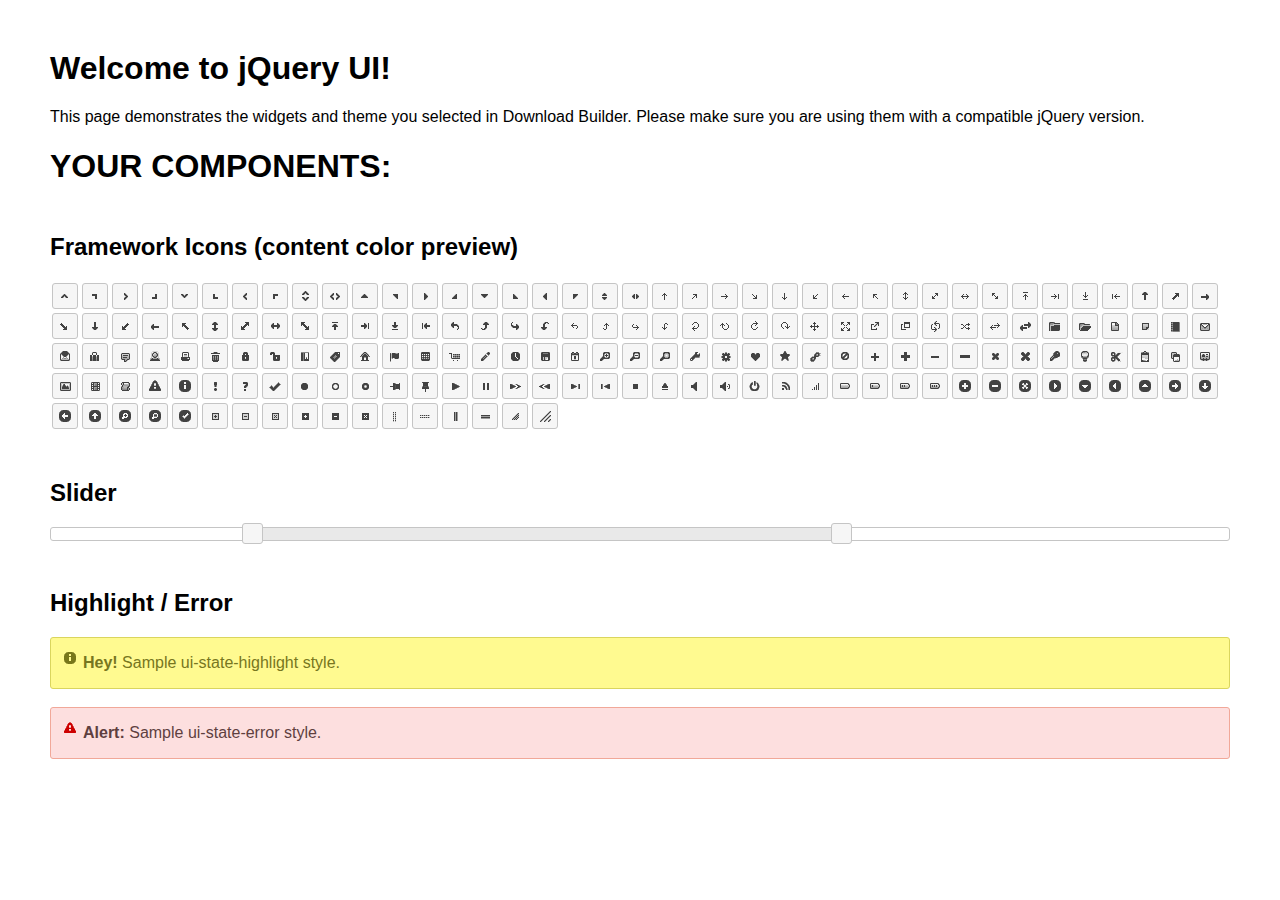
<file: jquery/index.html>
<!doctype html>
<html lang="us">
<head>
	<meta charset="utf-8">
	<title>jQuery UI Example Page</title>
	<link href="jquery-ui.css" rel="stylesheet">
	<style>
	body{
		font-family: "Trebuchet MS", sans-serif;
		margin: 50px;
	}
	.demoHeaders {
		margin-top: 2em;
	}
	#dialog-link {
		padding: .4em 1em .4em 20px;
		text-decoration: none;
		position: relative;
	}
	#dialog-link span.ui-icon {
		margin: 0 5px 0 0;
		position: absolute;
		left: .2em;
		top: 50%;
		margin-top: -8px;
	}
	#icons {
		margin: 0;
		padding: 0;
	}
	#icons li {
		margin: 2px;
		position: relative;
		padding: 4px 0;
		cursor: pointer;
		float: left;
		list-style: none;
	}
	#icons span.ui-icon {
		float: left;
		margin: 0 4px;
	}
	.fakewindowcontain .ui-widget-overlay {
		position: absolute;
	}
	select {
		width: 200px;
	}
	</style>
</head>
<body>

<h1>Welcome to jQuery UI!</h1>

<div class="ui-widget">
	<p>This page demonstrates the widgets and theme you selected in Download Builder. Please make sure you are using them with a compatible jQuery version.</p>
</div>

<h1>YOUR COMPONENTS:</h1>









<h2 class="demoHeaders">Framework Icons (content color preview)</h2>
<ul id="icons" class="ui-widget ui-helper-clearfix">
	<li class="ui-state-default ui-corner-all" title=".ui-icon-caret-1-n"><span class="ui-icon ui-icon-caret-1-n"></span></li>
	<li class="ui-state-default ui-corner-all" title=".ui-icon-caret-1-ne"><span class="ui-icon ui-icon-caret-1-ne"></span></li>
	<li class="ui-state-default ui-corner-all" title=".ui-icon-caret-1-e"><span class="ui-icon ui-icon-caret-1-e"></span></li>
	<li class="ui-state-default ui-corner-all" title=".ui-icon-caret-1-se"><span class="ui-icon ui-icon-caret-1-se"></span></li>
	<li class="ui-state-default ui-corner-all" title=".ui-icon-caret-1-s"><span class="ui-icon ui-icon-caret-1-s"></span></li>
	<li class="ui-state-default ui-corner-all" title=".ui-icon-caret-1-sw"><span class="ui-icon ui-icon-caret-1-sw"></span></li>
	<li class="ui-state-default ui-corner-all" title=".ui-icon-caret-1-w"><span class="ui-icon ui-icon-caret-1-w"></span></li>
	<li class="ui-state-default ui-corner-all" title=".ui-icon-caret-1-nw"><span class="ui-icon ui-icon-caret-1-nw"></span></li>
	<li class="ui-state-default ui-corner-all" title=".ui-icon-caret-2-n-s"><span class="ui-icon ui-icon-caret-2-n-s"></span></li>
	<li class="ui-state-default ui-corner-all" title=".ui-icon-caret-2-e-w"><span class="ui-icon ui-icon-caret-2-e-w"></span></li>
	<li class="ui-state-default ui-corner-all" title=".ui-icon-triangle-1-n"><span class="ui-icon ui-icon-triangle-1-n"></span></li>
	<li class="ui-state-default ui-corner-all" title=".ui-icon-triangle-1-ne"><span class="ui-icon ui-icon-triangle-1-ne"></span></li>
	<li class="ui-state-default ui-corner-all" title=".ui-icon-triangle-1-e"><span class="ui-icon ui-icon-triangle-1-e"></span></li>
	<li class="ui-state-default ui-corner-all" title=".ui-icon-triangle-1-se"><span class="ui-icon ui-icon-triangle-1-se"></span></li>
	<li class="ui-state-default ui-corner-all" title=".ui-icon-triangle-1-s"><span class="ui-icon ui-icon-triangle-1-s"></span></li>
	<li class="ui-state-default ui-corner-all" title=".ui-icon-triangle-1-sw"><span class="ui-icon ui-icon-triangle-1-sw"></span></li>
	<li class="ui-state-default ui-corner-all" title=".ui-icon-triangle-1-w"><span class="ui-icon ui-icon-triangle-1-w"></span></li>
	<li class="ui-state-default ui-corner-all" title=".ui-icon-triangle-1-nw"><span class="ui-icon ui-icon-triangle-1-nw"></span></li>
	<li class="ui-state-default ui-corner-all" title=".ui-icon-triangle-2-n-s"><span class="ui-icon ui-icon-triangle-2-n-s"></span></li>
	<li class="ui-state-default ui-corner-all" title=".ui-icon-triangle-2-e-w"><span class="ui-icon ui-icon-triangle-2-e-w"></span></li>
	<li class="ui-state-default ui-corner-all" title=".ui-icon-arrow-1-n"><span class="ui-icon ui-icon-arrow-1-n"></span></li>
	<li class="ui-state-default ui-corner-all" title=".ui-icon-arrow-1-ne"><span class="ui-icon ui-icon-arrow-1-ne"></span></li>
	<li class="ui-state-default ui-corner-all" title=".ui-icon-arrow-1-e"><span class="ui-icon ui-icon-arrow-1-e"></span></li>
	<li class="ui-state-default ui-corner-all" title=".ui-icon-arrow-1-se"><span class="ui-icon ui-icon-arrow-1-se"></span></li>
	<li class="ui-state-default ui-corner-all" title=".ui-icon-arrow-1-s"><span class="ui-icon ui-icon-arrow-1-s"></span></li>
	<li class="ui-state-default ui-corner-all" title=".ui-icon-arrow-1-sw"><span class="ui-icon ui-icon-arrow-1-sw"></span></li>
	<li class="ui-state-default ui-corner-all" title=".ui-icon-arrow-1-w"><span class="ui-icon ui-icon-arrow-1-w"></span></li>
	<li class="ui-state-default ui-corner-all" title=".ui-icon-arrow-1-nw"><span class="ui-icon ui-icon-arrow-1-nw"></span></li>
	<li class="ui-state-default ui-corner-all" title=".ui-icon-arrow-2-n-s"><span class="ui-icon ui-icon-arrow-2-n-s"></span></li>
	<li class="ui-state-default ui-corner-all" title=".ui-icon-arrow-2-ne-sw"><span class="ui-icon ui-icon-arrow-2-ne-sw"></span></li>
	<li class="ui-state-default ui-corner-all" title=".ui-icon-arrow-2-e-w"><span class="ui-icon ui-icon-arrow-2-e-w"></span></li>
	<li class="ui-state-default ui-corner-all" title=".ui-icon-arrow-2-se-nw"><span class="ui-icon ui-icon-arrow-2-se-nw"></span></li>
	<li class="ui-state-default ui-corner-all" title=".ui-icon-arrowstop-1-n"><span class="ui-icon ui-icon-arrowstop-1-n"></span></li>
	<li class="ui-state-default ui-corner-all" title=".ui-icon-arrowstop-1-e"><span class="ui-icon ui-icon-arrowstop-1-e"></span></li>
	<li class="ui-state-default ui-corner-all" title=".ui-icon-arrowstop-1-s"><span class="ui-icon ui-icon-arrowstop-1-s"></span></li>
	<li class="ui-state-default ui-corner-all" title=".ui-icon-arrowstop-1-w"><span class="ui-icon ui-icon-arrowstop-1-w"></span></li>
	<li class="ui-state-default ui-corner-all" title=".ui-icon-arrowthick-1-n"><span class="ui-icon ui-icon-arrowthick-1-n"></span></li>
	<li class="ui-state-default ui-corner-all" title=".ui-icon-arrowthick-1-ne"><span class="ui-icon ui-icon-arrowthick-1-ne"></span></li>
	<li class="ui-state-default ui-corner-all" title=".ui-icon-arrowthick-1-e"><span class="ui-icon ui-icon-arrowthick-1-e"></span></li>
	<li class="ui-state-default ui-corner-all" title=".ui-icon-arrowthick-1-se"><span class="ui-icon ui-icon-arrowthick-1-se"></span></li>
	<li class="ui-state-default ui-corner-all" title=".ui-icon-arrowthick-1-s"><span class="ui-icon ui-icon-arrowthick-1-s"></span></li>
	<li class="ui-state-default ui-corner-all" title=".ui-icon-arrowthick-1-sw"><span class="ui-icon ui-icon-arrowthick-1-sw"></span></li>
	<li class="ui-state-default ui-corner-all" title=".ui-icon-arrowthick-1-w"><span class="ui-icon ui-icon-arrowthick-1-w"></span></li>
	<li class="ui-state-default ui-corner-all" title=".ui-icon-arrowthick-1-nw"><span class="ui-icon ui-icon-arrowthick-1-nw"></span></li>
	<li class="ui-state-default ui-corner-all" title=".ui-icon-arrowthick-2-n-s"><span class="ui-icon ui-icon-arrowthick-2-n-s"></span></li>
	<li class="ui-state-default ui-corner-all" title=".ui-icon-arrowthick-2-ne-sw"><span class="ui-icon ui-icon-arrowthick-2-ne-sw"></span></li>
	<li class="ui-state-default ui-corner-all" title=".ui-icon-arrowthick-2-e-w"><span class="ui-icon ui-icon-arrowthick-2-e-w"></span></li>
	<li class="ui-state-default ui-corner-all" title=".ui-icon-arrowthick-2-se-nw"><span class="ui-icon ui-icon-arrowthick-2-se-nw"></span></li>
	<li class="ui-state-default ui-corner-all" title=".ui-icon-arrowthickstop-1-n"><span class="ui-icon ui-icon-arrowthickstop-1-n"></span></li>
	<li class="ui-state-default ui-corner-all" title=".ui-icon-arrowthickstop-1-e"><span class="ui-icon ui-icon-arrowthickstop-1-e"></span></li>
	<li class="ui-state-default ui-corner-all" title=".ui-icon-arrowthickstop-1-s"><span class="ui-icon ui-icon-arrowthickstop-1-s"></span></li>
	<li class="ui-state-default ui-corner-all" title=".ui-icon-arrowthickstop-1-w"><span class="ui-icon ui-icon-arrowthickstop-1-w"></span></li>
	<li class="ui-state-default ui-corner-all" title=".ui-icon-arrowreturnthick-1-w"><span class="ui-icon ui-icon-arrowreturnthick-1-w"></span></li>
	<li class="ui-state-default ui-corner-all" title=".ui-icon-arrowreturnthick-1-n"><span class="ui-icon ui-icon-arrowreturnthick-1-n"></span></li>
	<li class="ui-state-default ui-corner-all" title=".ui-icon-arrowreturnthick-1-e"><span class="ui-icon ui-icon-arrowreturnthick-1-e"></span></li>
	<li class="ui-state-default ui-corner-all" title=".ui-icon-arrowreturnthick-1-s"><span class="ui-icon ui-icon-arrowreturnthick-1-s"></span></li>
	<li class="ui-state-default ui-corner-all" title=".ui-icon-arrowreturn-1-w"><span class="ui-icon ui-icon-arrowreturn-1-w"></span></li>
	<li class="ui-state-default ui-corner-all" title=".ui-icon-arrowreturn-1-n"><span class="ui-icon ui-icon-arrowreturn-1-n"></span></li>
	<li class="ui-state-default ui-corner-all" title=".ui-icon-arrowreturn-1-e"><span class="ui-icon ui-icon-arrowreturn-1-e"></span></li>
	<li class="ui-state-default ui-corner-all" title=".ui-icon-arrowreturn-1-s"><span class="ui-icon ui-icon-arrowreturn-1-s"></span></li>
	<li class="ui-state-default ui-corner-all" title=".ui-icon-arrowrefresh-1-w"><span class="ui-icon ui-icon-arrowrefresh-1-w"></span></li>
	<li class="ui-state-default ui-corner-all" title=".ui-icon-arrowrefresh-1-n"><span class="ui-icon ui-icon-arrowrefresh-1-n"></span></li>
	<li class="ui-state-default ui-corner-all" title=".ui-icon-arrowrefresh-1-e"><span class="ui-icon ui-icon-arrowrefresh-1-e"></span></li>
	<li class="ui-state-default ui-corner-all" title=".ui-icon-arrowrefresh-1-s"><span class="ui-icon ui-icon-arrowrefresh-1-s"></span></li>
	<li class="ui-state-default ui-corner-all" title=".ui-icon-arrow-4"><span class="ui-icon ui-icon-arrow-4"></span></li>
	<li class="ui-state-default ui-corner-all" title=".ui-icon-arrow-4-diag"><span class="ui-icon ui-icon-arrow-4-diag"></span></li>
	<li class="ui-state-default ui-corner-all" title=".ui-icon-extlink"><span class="ui-icon ui-icon-extlink"></span></li>
	<li class="ui-state-default ui-corner-all" title=".ui-icon-newwin"><span class="ui-icon ui-icon-newwin"></span></li>
	<li class="ui-state-default ui-corner-all" title=".ui-icon-refresh"><span class="ui-icon ui-icon-refresh"></span></li>
	<li class="ui-state-default ui-corner-all" title=".ui-icon-shuffle"><span class="ui-icon ui-icon-shuffle"></span></li>
	<li class="ui-state-default ui-corner-all" title=".ui-icon-transfer-e-w"><span class="ui-icon ui-icon-transfer-e-w"></span></li>
	<li class="ui-state-default ui-corner-all" title=".ui-icon-transferthick-e-w"><span class="ui-icon ui-icon-transferthick-e-w"></span></li>
	<li class="ui-state-default ui-corner-all" title=".ui-icon-folder-collapsed"><span class="ui-icon ui-icon-folder-collapsed"></span></li>
	<li class="ui-state-default ui-corner-all" title=".ui-icon-folder-open"><span class="ui-icon ui-icon-folder-open"></span></li>
	<li class="ui-state-default ui-corner-all" title=".ui-icon-document"><span class="ui-icon ui-icon-document"></span></li>
	<li class="ui-state-default ui-corner-all" title=".ui-icon-document-b"><span class="ui-icon ui-icon-document-b"></span></li>
	<li class="ui-state-default ui-corner-all" title=".ui-icon-note"><span class="ui-icon ui-icon-note"></span></li>
	<li class="ui-state-default ui-corner-all" title=".ui-icon-mail-closed"><span class="ui-icon ui-icon-mail-closed"></span></li>
	<li class="ui-state-default ui-corner-all" title=".ui-icon-mail-open"><span class="ui-icon ui-icon-mail-open"></span></li>
	<li class="ui-state-default ui-corner-all" title=".ui-icon-suitcase"><span class="ui-icon ui-icon-suitcase"></span></li>
	<li class="ui-state-default ui-corner-all" title=".ui-icon-comment"><span class="ui-icon ui-icon-comment"></span></li>
	<li class="ui-state-default ui-corner-all" title=".ui-icon-person"><span class="ui-icon ui-icon-person"></span></li>
	<li class="ui-state-default ui-corner-all" title=".ui-icon-print"><span class="ui-icon ui-icon-print"></span></li>
	<li class="ui-state-default ui-corner-all" title=".ui-icon-trash"><span class="ui-icon ui-icon-trash"></span></li>
	<li class="ui-state-default ui-corner-all" title=".ui-icon-locked"><span class="ui-icon ui-icon-locked"></span></li>
	<li class="ui-state-default ui-corner-all" title=".ui-icon-unlocked"><span class="ui-icon ui-icon-unlocked"></span></li>
	<li class="ui-state-default ui-corner-all" title=".ui-icon-bookmark"><span class="ui-icon ui-icon-bookmark"></span></li>
	<li class="ui-state-default ui-corner-all" title=".ui-icon-tag"><span class="ui-icon ui-icon-tag"></span></li>
	<li class="ui-state-default ui-corner-all" title=".ui-icon-home"><span class="ui-icon ui-icon-home"></span></li>
	<li class="ui-state-default ui-corner-all" title=".ui-icon-flag"><span class="ui-icon ui-icon-flag"></span></li>
	<li class="ui-state-default ui-corner-all" title=".ui-icon-calculator"><span class="ui-icon ui-icon-calculator"></span></li>
	<li class="ui-state-default ui-corner-all" title=".ui-icon-cart"><span class="ui-icon ui-icon-cart"></span></li>
	<li class="ui-state-default ui-corner-all" title=".ui-icon-pencil"><span class="ui-icon ui-icon-pencil"></span></li>
	<li class="ui-state-default ui-corner-all" title=".ui-icon-clock"><span class="ui-icon ui-icon-clock"></span></li>
	<li class="ui-state-default ui-corner-all" title=".ui-icon-disk"><span class="ui-icon ui-icon-disk"></span></li>
	<li class="ui-state-default ui-corner-all" title=".ui-icon-calendar"><span class="ui-icon ui-icon-calendar"></span></li>
	<li class="ui-state-default ui-corner-all" title=".ui-icon-zoomin"><span class="ui-icon ui-icon-zoomin"></span></li>
	<li class="ui-state-default ui-corner-all" title=".ui-icon-zoomout"><span class="ui-icon ui-icon-zoomout"></span></li>
	<li class="ui-state-default ui-corner-all" title=".ui-icon-search"><span class="ui-icon ui-icon-search"></span></li>
	<li class="ui-state-default ui-corner-all" title=".ui-icon-wrench"><span class="ui-icon ui-icon-wrench"></span></li>
	<li class="ui-state-default ui-corner-all" title=".ui-icon-gear"><span class="ui-icon ui-icon-gear"></span></li>
	<li class="ui-state-default ui-corner-all" title=".ui-icon-heart"><span class="ui-icon ui-icon-heart"></span></li>
	<li class="ui-state-default ui-corner-all" title=".ui-icon-star"><span class="ui-icon ui-icon-star"></span></li>
	<li class="ui-state-default ui-corner-all" title=".ui-icon-link"><span class="ui-icon ui-icon-link"></span></li>
	<li class="ui-state-default ui-corner-all" title=".ui-icon-cancel"><span class="ui-icon ui-icon-cancel"></span></li>
	<li class="ui-state-default ui-corner-all" title=".ui-icon-plus"><span class="ui-icon ui-icon-plus"></span></li>
	<li class="ui-state-default ui-corner-all" title=".ui-icon-plusthick"><span class="ui-icon ui-icon-plusthick"></span></li>
	<li class="ui-state-default ui-corner-all" title=".ui-icon-minus"><span class="ui-icon ui-icon-minus"></span></li>
	<li class="ui-state-default ui-corner-all" title=".ui-icon-minusthick"><span class="ui-icon ui-icon-minusthick"></span></li>
	<li class="ui-state-default ui-corner-all" title=".ui-icon-close"><span class="ui-icon ui-icon-close"></span></li>
	<li class="ui-state-default ui-corner-all" title=".ui-icon-closethick"><span class="ui-icon ui-icon-closethick"></span></li>
	<li class="ui-state-default ui-corner-all" title=".ui-icon-key"><span class="ui-icon ui-icon-key"></span></li>
	<li class="ui-state-default ui-corner-all" title=".ui-icon-lightbulb"><span class="ui-icon ui-icon-lightbulb"></span></li>
	<li class="ui-state-default ui-corner-all" title=".ui-icon-scissors"><span class="ui-icon ui-icon-scissors"></span></li>
	<li class="ui-state-default ui-corner-all" title=".ui-icon-clipboard"><span class="ui-icon ui-icon-clipboard"></span></li>
	<li class="ui-state-default ui-corner-all" title=".ui-icon-copy"><span class="ui-icon ui-icon-copy"></span></li>
	<li class="ui-state-default ui-corner-all" title=".ui-icon-contact"><span class="ui-icon ui-icon-contact"></span></li>
	<li class="ui-state-default ui-corner-all" title=".ui-icon-image"><span class="ui-icon ui-icon-image"></span></li>
	<li class="ui-state-default ui-corner-all" title=".ui-icon-video"><span class="ui-icon ui-icon-video"></span></li>
	<li class="ui-state-default ui-corner-all" title=".ui-icon-script"><span class="ui-icon ui-icon-script"></span></li>
	<li class="ui-state-default ui-corner-all" title=".ui-icon-alert"><span class="ui-icon ui-icon-alert"></span></li>
	<li class="ui-state-default ui-corner-all" title=".ui-icon-info"><span class="ui-icon ui-icon-info"></span></li>
	<li class="ui-state-default ui-corner-all" title=".ui-icon-notice"><span class="ui-icon ui-icon-notice"></span></li>
	<li class="ui-state-default ui-corner-all" title=".ui-icon-help"><span class="ui-icon ui-icon-help"></span></li>
	<li class="ui-state-default ui-corner-all" title=".ui-icon-check"><span class="ui-icon ui-icon-check"></span></li>
	<li class="ui-state-default ui-corner-all" title=".ui-icon-bullet"><span class="ui-icon ui-icon-bullet"></span></li>
	<li class="ui-state-default ui-corner-all" title=".ui-icon-radio-off"><span class="ui-icon ui-icon-radio-off"></span></li>
	<li class="ui-state-default ui-corner-all" title=".ui-icon-radio-on"><span class="ui-icon ui-icon-radio-on"></span></li>
	<li class="ui-state-default ui-corner-all" title=".ui-icon-pin-w"><span class="ui-icon ui-icon-pin-w"></span></li>
	<li class="ui-state-default ui-corner-all" title=".ui-icon-pin-s"><span class="ui-icon ui-icon-pin-s"></span></li>
	<li class="ui-state-default ui-corner-all" title=".ui-icon-play"><span class="ui-icon ui-icon-play"></span></li>
	<li class="ui-state-default ui-corner-all" title=".ui-icon-pause"><span class="ui-icon ui-icon-pause"></span></li>
	<li class="ui-state-default ui-corner-all" title=".ui-icon-seek-next"><span class="ui-icon ui-icon-seek-next"></span></li>
	<li class="ui-state-default ui-corner-all" title=".ui-icon-seek-prev"><span class="ui-icon ui-icon-seek-prev"></span></li>
	<li class="ui-state-default ui-corner-all" title=".ui-icon-seek-end"><span class="ui-icon ui-icon-seek-end"></span></li>
	<li class="ui-state-default ui-corner-all" title=".ui-icon-seek-first"><span class="ui-icon ui-icon-seek-first"></span></li>
	<li class="ui-state-default ui-corner-all" title=".ui-icon-stop"><span class="ui-icon ui-icon-stop"></span></li>
	<li class="ui-state-default ui-corner-all" title=".ui-icon-eject"><span class="ui-icon ui-icon-eject"></span></li>
	<li class="ui-state-default ui-corner-all" title=".ui-icon-volume-off"><span class="ui-icon ui-icon-volume-off"></span></li>
	<li class="ui-state-default ui-corner-all" title=".ui-icon-volume-on"><span class="ui-icon ui-icon-volume-on"></span></li>
	<li class="ui-state-default ui-corner-all" title=".ui-icon-power"><span class="ui-icon ui-icon-power"></span></li>
	<li class="ui-state-default ui-corner-all" title=".ui-icon-signal-diag"><span class="ui-icon ui-icon-signal-diag"></span></li>
	<li class="ui-state-default ui-corner-all" title=".ui-icon-signal"><span class="ui-icon ui-icon-signal"></span></li>
	<li class="ui-state-default ui-corner-all" title=".ui-icon-battery-0"><span class="ui-icon ui-icon-battery-0"></span></li>
	<li class="ui-state-default ui-corner-all" title=".ui-icon-battery-1"><span class="ui-icon ui-icon-battery-1"></span></li>
	<li class="ui-state-default ui-corner-all" title=".ui-icon-battery-2"><span class="ui-icon ui-icon-battery-2"></span></li>
	<li class="ui-state-default ui-corner-all" title=".ui-icon-battery-3"><span class="ui-icon ui-icon-battery-3"></span></li>
	<li class="ui-state-default ui-corner-all" title=".ui-icon-circle-plus"><span class="ui-icon ui-icon-circle-plus"></span></li>
	<li class="ui-state-default ui-corner-all" title=".ui-icon-circle-minus"><span class="ui-icon ui-icon-circle-minus"></span></li>
	<li class="ui-state-default ui-corner-all" title=".ui-icon-circle-close"><span class="ui-icon ui-icon-circle-close"></span></li>
	<li class="ui-state-default ui-corner-all" title=".ui-icon-circle-triangle-e"><span class="ui-icon ui-icon-circle-triangle-e"></span></li>
	<li class="ui-state-default ui-corner-all" title=".ui-icon-circle-triangle-s"><span class="ui-icon ui-icon-circle-triangle-s"></span></li>
	<li class="ui-state-default ui-corner-all" title=".ui-icon-circle-triangle-w"><span class="ui-icon ui-icon-circle-triangle-w"></span></li>
	<li class="ui-state-default ui-corner-all" title=".ui-icon-circle-triangle-n"><span class="ui-icon ui-icon-circle-triangle-n"></span></li>
	<li class="ui-state-default ui-corner-all" title=".ui-icon-circle-arrow-e"><span class="ui-icon ui-icon-circle-arrow-e"></span></li>
	<li class="ui-state-default ui-corner-all" title=".ui-icon-circle-arrow-s"><span class="ui-icon ui-icon-circle-arrow-s"></span></li>
	<li class="ui-state-default ui-corner-all" title=".ui-icon-circle-arrow-w"><span class="ui-icon ui-icon-circle-arrow-w"></span></li>
	<li class="ui-state-default ui-corner-all" title=".ui-icon-circle-arrow-n"><span class="ui-icon ui-icon-circle-arrow-n"></span></li>
	<li class="ui-state-default ui-corner-all" title=".ui-icon-circle-zoomin"><span class="ui-icon ui-icon-circle-zoomin"></span></li>
	<li class="ui-state-default ui-corner-all" title=".ui-icon-circle-zoomout"><span class="ui-icon ui-icon-circle-zoomout"></span></li>
	<li class="ui-state-default ui-corner-all" title=".ui-icon-circle-check"><span class="ui-icon ui-icon-circle-check"></span></li>
	<li class="ui-state-default ui-corner-all" title=".ui-icon-circlesmall-plus"><span class="ui-icon ui-icon-circlesmall-plus"></span></li>
	<li class="ui-state-default ui-corner-all" title=".ui-icon-circlesmall-minus"><span class="ui-icon ui-icon-circlesmall-minus"></span></li>
	<li class="ui-state-default ui-corner-all" title=".ui-icon-circlesmall-close"><span class="ui-icon ui-icon-circlesmall-close"></span></li>
	<li class="ui-state-default ui-corner-all" title=".ui-icon-squaresmall-plus"><span class="ui-icon ui-icon-squaresmall-plus"></span></li>
	<li class="ui-state-default ui-corner-all" title=".ui-icon-squaresmall-minus"><span class="ui-icon ui-icon-squaresmall-minus"></span></li>
	<li class="ui-state-default ui-corner-all" title=".ui-icon-squaresmall-close"><span class="ui-icon ui-icon-squaresmall-close"></span></li>
	<li class="ui-state-default ui-corner-all" title=".ui-icon-grip-dotted-vertical"><span class="ui-icon ui-icon-grip-dotted-vertical"></span></li>
	<li class="ui-state-default ui-corner-all" title=".ui-icon-grip-dotted-horizontal"><span class="ui-icon ui-icon-grip-dotted-horizontal"></span></li>
	<li class="ui-state-default ui-corner-all" title=".ui-icon-grip-solid-vertical"><span class="ui-icon ui-icon-grip-solid-vertical"></span></li>
	<li class="ui-state-default ui-corner-all" title=".ui-icon-grip-solid-horizontal"><span class="ui-icon ui-icon-grip-solid-horizontal"></span></li>
	<li class="ui-state-default ui-corner-all" title=".ui-icon-gripsmall-diagonal-se"><span class="ui-icon ui-icon-gripsmall-diagonal-se"></span></li>
	<li class="ui-state-default ui-corner-all" title=".ui-icon-grip-diagonal-se"><span class="ui-icon ui-icon-grip-diagonal-se"></span></li>
</ul>

<!-- Slider -->
<h2 class="demoHeaders">Slider</h2>
<div id="slider"></div>







<!-- Highlight / Error -->
<h2 class="demoHeaders">Highlight / Error</h2>
<div class="ui-widget">
	<div class="ui-state-highlight ui-corner-all" style="margin-top: 20px; padding: 0 .7em;">
		<p><span class="ui-icon ui-icon-info" style="float: left; margin-right: .3em;"></span>
		<strong>Hey!</strong> Sample ui-state-highlight style.</p>
	</div>
</div>
<br>
<div class="ui-widget">
	<div class="ui-state-error ui-corner-all" style="padding: 0 .7em;">
		<p><span class="ui-icon ui-icon-alert" style="float: left; margin-right: .3em;"></span>
		<strong>Alert:</strong> Sample ui-state-error style.</p>
	</div>
</div>

<script src="external/jquery/jquery.js"></script>
<script src="jquery-ui.js"></script>
<script>








$( "#slider" ).slider({
	range: true,
	values: [ 17, 67 ]
});






// Hover states on the static widgets
$( "#dialog-link, #icons li" ).hover(
	function() {
		$( this ).addClass( "ui-state-hover" );
	},
	function() {
		$( this ).removeClass( "ui-state-hover" );
	}
);
</script>
</body>
</html>
</file>
